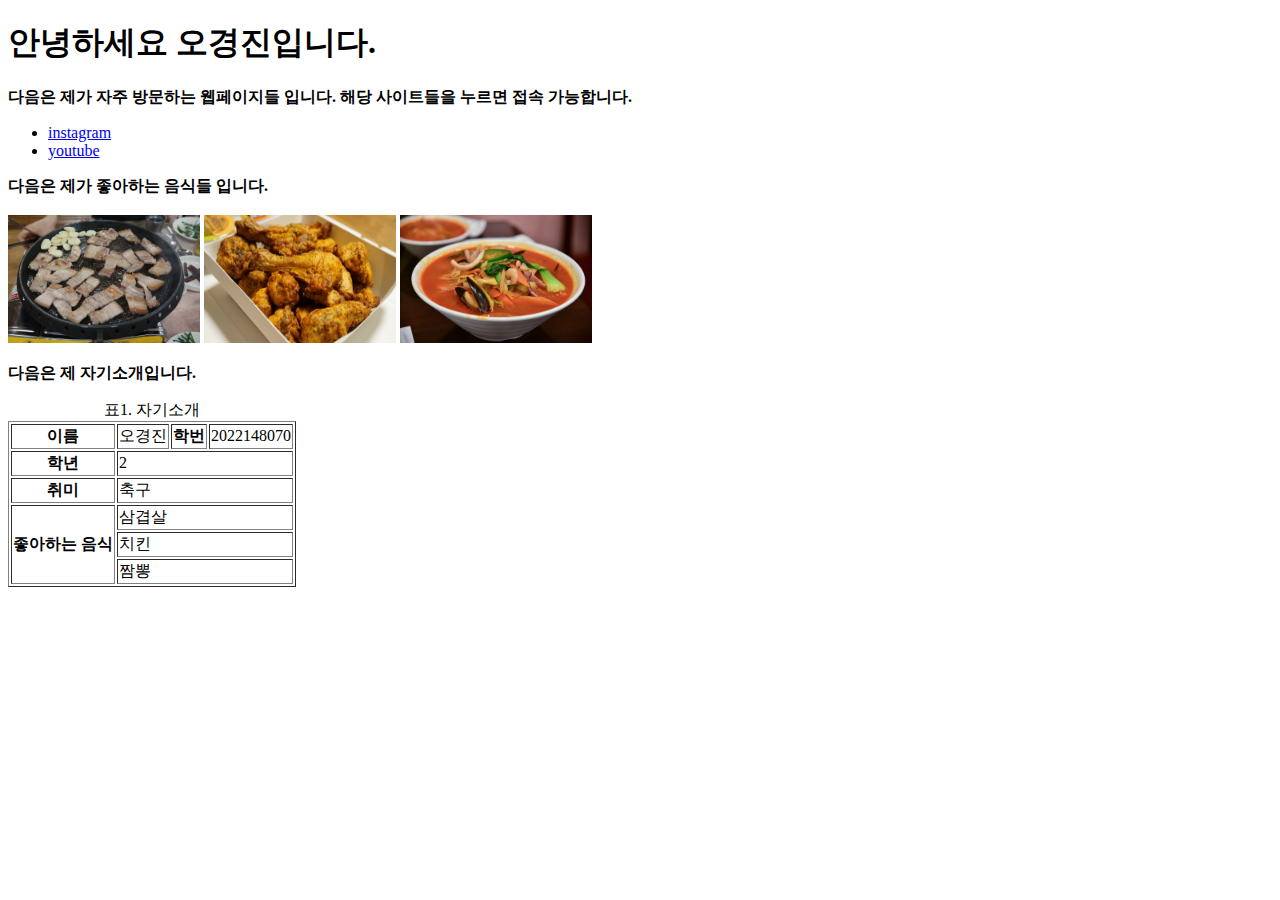
<file: LAB1/index.html>
<!DOCTYPE html>
<html>
    <head>
        <title>index</title>
    </head>

    <body>
        <h1>안녕하세요 오경진입니다.</h1>
        <p>
            <strong>다음은 제가 자주 방문하는 웹페이지들 입니다. 해당 사이트들을 누르면 접속 가능합니다.</strong><br>
            <ul>
                <li><a href = "https://www.instagram.com/">instagram</a></li>
                <li><a href = "https://www.youtube.com/">youtube</a></li>
            </ul>
        </p>

        <p>
            <strong>다음은 제가 좋아하는 음식들 입니다.</strong><br><br>
            <img src = "삼겹살.jpg" alt = "삼겹살" width = "192" height = "128">
            <img src = "치킨.jpg" alt = "치킨" width = "192" height = "128">
            <img src = "짬뽕.jpg" alt = "짬뽕" width = "192" height = "128"><br>
        </p>

        <p>
            <strong>다음은 제 자기소개입니다.</strong><br>
            <table border = "1">
                <caption>표1. 자기소개</caption>
                <thead>
                    <tr>
                        <th>이름</th>
                        <td>오경진</td>
                        <th>학번</th>
                        <td>2022148070</td>
                    </tr>
                </thead>

                <tbody>
                    <tr>
                        <th>학년</th>
                        <td colspan = "4">2</td>
                    </tr>
                    <tr>
                        <th>취미</th>
                        <td colspan = "4">축구</td>
                    </tr>
                    <tr>
                        <th rowspan = "3">좋아하는 음식</th>
                        <td colspan = "4">삼겹살</td>
                    </tr>
                    <tr><td colspan = "4">치킨</td></tr>
                    <tr><td colspan = "4">짬뽕</td></tr>
                </tbody>
            </table>
        </p>
    </body>
</html>
</file>
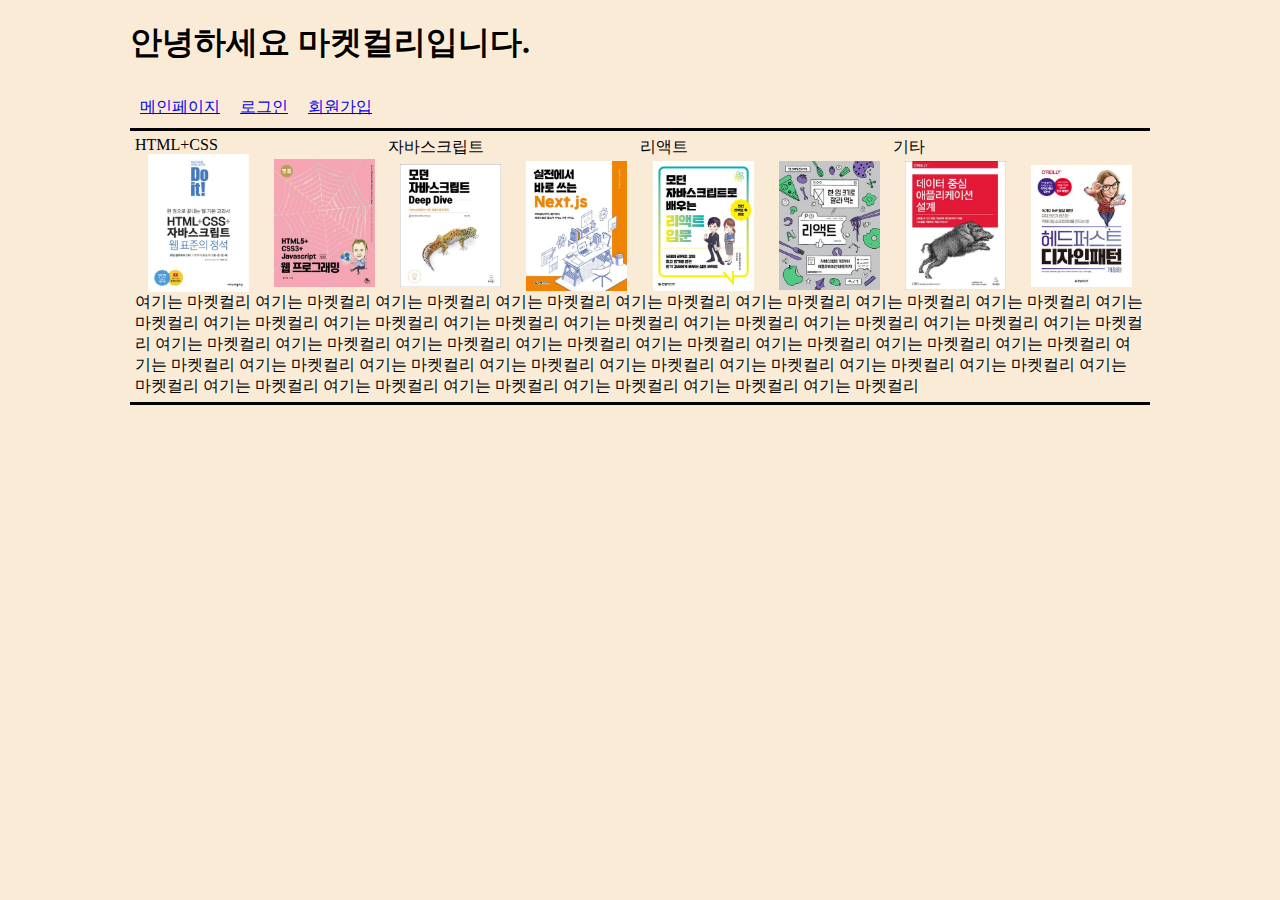
<file: LAB3/index.html>
<!DOCTYPE html>
<html>
    <head>
        <title>index</title>
        <link rel = "stylesheet" type = "text/css" href = "main.css">
    </head>
    <body>
        <header>
            <div><h1><span  class = "title">안녕하세요 마켓컬리입니다.</span></h1></div>
        </header>
        <nav>
            <div class = "flex-container">
                <div class = "navbar">
                    <a href = "index.html">메인페이지</a>
                    <a href = "login.html">로그인</a>
                    <a href = "signup.html">회원가입</a>
                </div>
            </div>
        </nav>
        <section>
            <div class = "flex-container">
                <div class = "flex-container main1">
                    <div class = "flex-container main2">
                        <div class = "flex-container main3">
                            HTML+CSS
                            <div class = "flex-container main4">
                                <div class = "goods">
                                    <img src = "Do it! HTML+CSS+자바스크립트 웹 표준의 정석.jpg" alt = "Do it! HTML+CSS+자바스크립트 웹 표준의 정석">
                                    <div class = "text">Do it! HTML+CSS+자바스크립트 웹 표준의 정석</div>
                                </div>
                                <div class = "goods">
                                    <img src = "명품 HTML5+CSS3+Javascript 웹 프로그래밍.jpg" alt = "명품 HTML5+CSS3+Javascript 웹 프로그래밍">
                                    <div class = "text">명품 HTML5+CSS3+Javascript 웹 프로그래밍</div>
                                </div>
                            </div>
                        </div>
                        <div class = "flex-container main3">
                            자바스크립트
                            <div class = "flex-container main4">
                                <div class = "goods">
                                    <img src = "모던 자바스크립트 Deep Dive.jpg" alt = "모던 자바스크립트 Deep Dive">
                                    <div class = "text">모던 자바스크립트 Deep Dive</div>
                                </div>
                                <div class = "goods">
                                    <img src = "실전에서 바로 쓰는 Next.js.jpg" alt = "실전에서 바로 쓰는 Next.js">
                                    <div class = "text">실전에서 바로 쓰는 Next.js</div>
                                </div>
                            </div>
                        </div>
                    </div>
                    <div class = "flex-container main2">
                        <div class = "flex-container main3">
                            리액트
                            <div class = "flex-container main4">
                                <div class = "goods">
                                    <img src = "모던 자바스크립트로 배우는 리액트 입문.jpg" alt = "모던 자바스크립트로 배우는 리액트 입문">
                                    <div class = "text">모던 자바스크립트로 배우는 리액트 입문</div>
                                </div>
                                <div class = "goods">
                                    <img src = "한 입 크기로 잘라 먹는 리액트.jpg" alt = "한 입 크기로 잘라 먹는 리액트">
                                    <div class = "text">한 입 크기로 잘라 먹는 리액트</div>
                                </div>
                            </div>
                        </div>
                        <div class = "flex-container main3">
                            기타
                            <div class = "flex-container main4">
                                <div class = "goods">
                                    <img src = "데이터 중심 애플리케이션 설계.jpg" alt = "데이터 중심 애플리케이션 설계">
                                    <div class = "text">데이터 중심 애플리케이션 설계</div>
                                </div>
                                <div class = "goods">
                                    <img src = "헤드 퍼스트 디자인 패턴.jpg" alt = "헤드 퍼스트 디자인 패턴">
                                    <div class = "text">헤드 퍼스트 디자인 패턴</div>
                                </div>
                            </div>
                        </div>
                    </div>
                </div>
                <div class = "flex-container">
                    여기는 마켓컬리 여기는 마켓컬리 여기는 마켓컬리 여기는 마켓컬리 여기는 마켓컬리
                    여기는 마켓컬리 여기는 마켓컬리 여기는 마켓컬리 여기는 마켓컬리 여기는 마켓컬리
                    여기는 마켓컬리 여기는 마켓컬리 여기는 마켓컬리 여기는 마켓컬리 여기는 마켓컬리
                    여기는 마켓컬리 여기는 마켓컬리 여기는 마켓컬리 여기는 마켓컬리 여기는 마켓컬리
                    여기는 마켓컬리 여기는 마켓컬리 여기는 마켓컬리 여기는 마켓컬리 여기는 마켓컬리
                    여기는 마켓컬리 여기는 마켓컬리 여기는 마켓컬리 여기는 마켓컬리 여기는 마켓컬리
                    여기는 마켓컬리 여기는 마켓컬리 여기는 마켓컬리 여기는 마켓컬리 여기는 마켓컬리
                    여기는 마켓컬리 여기는 마켓컬리 여기는 마켓컬리 여기는 마켓컬리 여기는 마켓컬리
                </div>
            </div>
        </section>
    </body>
</html>
</file>
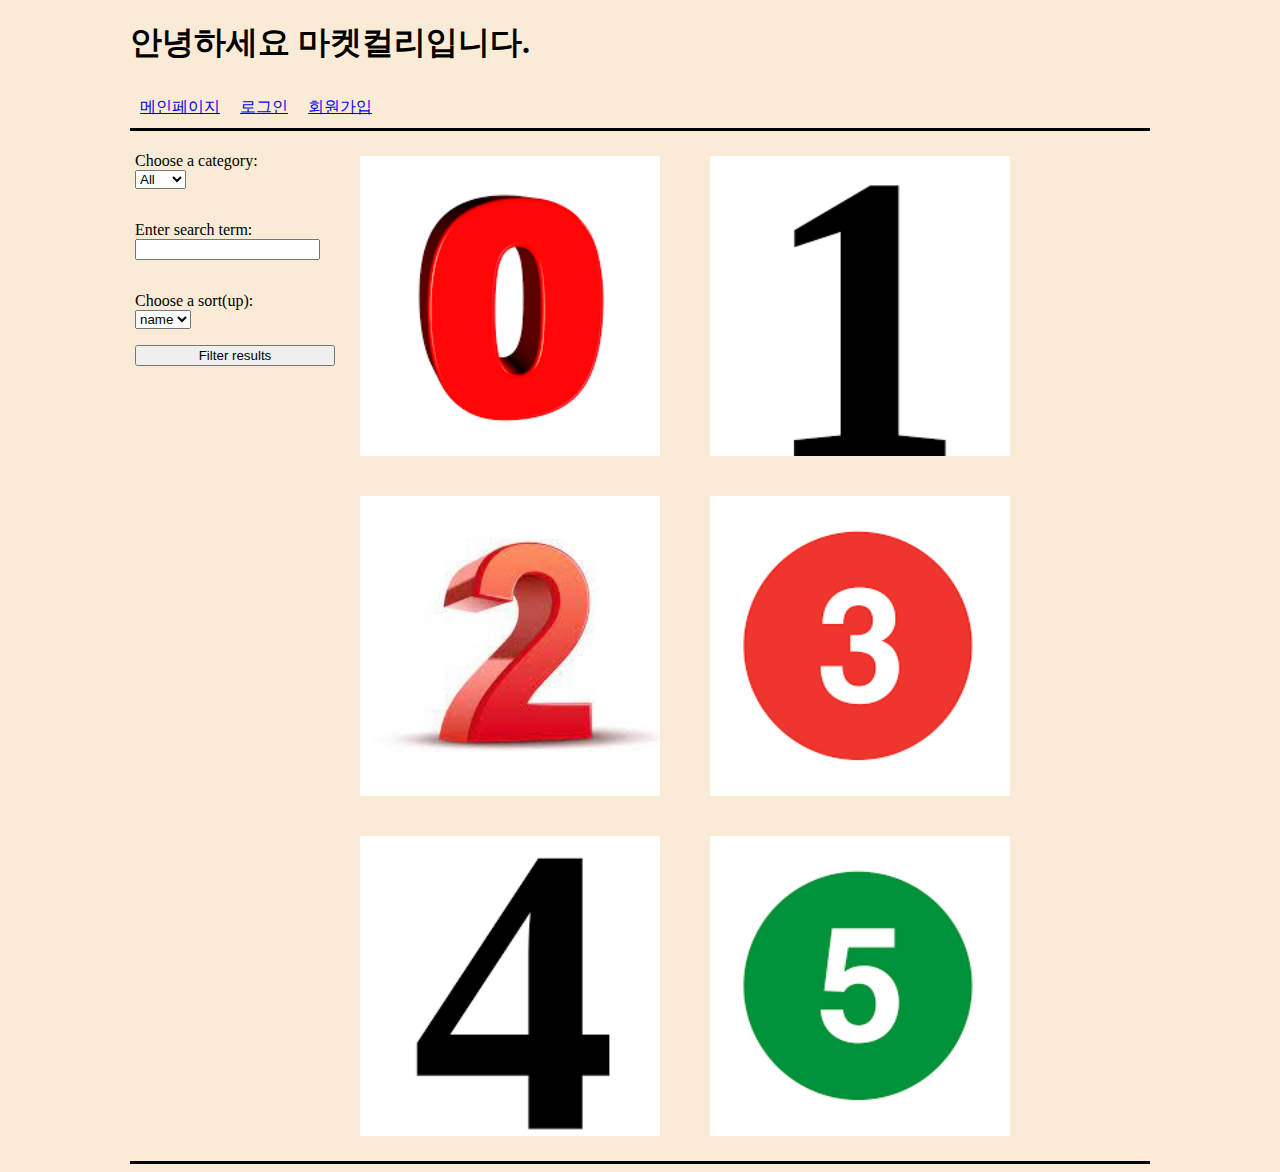
<file: LAB4/index.html>
<!DOCTYPE html>
<html>

<head>
    <title>index</title>
    <link rel="stylesheet" type="text/css" href="main.css">
</head>

<body>
    <header>
        <div>
            <h1>안녕하세요 마켓컬리입니다.</h1>
        </div>
    </header>
    <nav>
        <div class="navbar">
            <a href="index.html">메인페이지</a>
            <a href="login.html">로그인</a>
            <a href="signup.html">회원가입</a>
        </div>
    </nav>
    <section class="flex-container-row">
        <div class="flex-container-column" id="search">
            <p>
                <label>Choose a category:<br />
                    <select id="category">
                        <option selected>All</option>
                        <option>even</option>
                        <option>odd</option>
                    </select>
                </label>
            </p>
            <p>
                <label>Enter search term:<br />
                    <input type="text" id="term">
                </label>
            </p>
            <p>
                <label>Choose a sort(up):<br />
                    <select id="sort">
                        <option selected>name</option>
                        <option>price</option>
                    </select>
                </label>
            </p>
            <input type="submit" value="Filter results" id="searchbutton" />
        </div>
        <div class="flex-container-row" id="products"></div>
    </section>

    <script>
        fetch('product.json')
            .then(response => response.json())
            .then(json => main(json));

        function main(data) {
            let products = data;
            const productsContainer = document.getElementById("products");

            function createProductElement(product) {
                let productDiv = document.createElement('div');
                let productImg = document.createElement('img');

                productDiv.className = 'item';
                productDiv.id = 'item ' + product.name;
                productDiv.addEventListener('click', showContents);

                productImg.id = 'image' + product.name;
                productImg.src = product.img;

                productDiv.appendChild(productImg);

                return productDiv;
            }

            function showInit(products) {
                for (let i = 0; i < products.length; i++) {
                    if (i < 6) {
                        let productElement = createProductElement(products[i]);
                        productsContainer.appendChild(productElement);
                    }
                }
            }

            function onScrollHandler() {
                if (window.innerHeight + window.scrollY >= document.body.offsetHeight) {
                    let elemNum = productsContainer.childElementCount;
                    let newProducts = products.slice(elemNum);
                    for (let i = 0; i < newProducts.length; i++) {
                        if (i < 2) {
                            let productElement = createProductElement(newProducts[i]);
                            productsContainer.appendChild(productElement);
                        }
                    }
                }
            }

            function filtering(e) {
                e.preventDefault();
                products = [];
                const category = document.getElementById("category").value;
                const keyword = document.getElementById("term").value;
                const sortOption = document.getElementById("sort").value;

                if (category == "All") {
                    if (keyword === null)
                        products = data;
                    else {
                        for (let i = 0; i < data.length; i++)
                            if (data[i].name.includes(keyword))
                                products.push(data[i]);
                    }
                } else {
                    if (keyword === null) {
                        for (let i = 0; i < data.length; i++)
                            if (data[i].type == category)
                                products.push(data[i]);
                    } else {
                        for (let i = 0; i < data.length; i++)
                            if (data[i].type == category && data[i].name.includes(keyword))
                                products.push(data[i]);
                    }
                }

                if (sortOption == "price")
                    products.sort(function (a, b) {
                        if (Number(a.price) > Number(b.price)) return 1;
                        if (Number(a.price) === Number(b.price)) return 0;
                        if (Number(a.price) < Number(b.price)) return -1;
                    });
                else
                    products.sort(function (a, b) {
                        if (Number(a.name) > Number(b.name)) return 1;
                        if (Number(a.name) === Number(b.name)) return 0;
                        if (Number(a.name) < Number(b.name)) return -1;
                    });

                while (productsContainer.hasChildNodes())
                    productsContainer.removeChild(productsContainer.firstChild);
                showInit(products);
            }

            showInit(data);
            document.getElementById("searchbutton").onclick = filtering;
            window.onscroll = onScrollHandler;

            function showContents(e) {
                let productName = e.currentTarget.id.substr(5);
                if (document.getElementById('image' + productName).style.opacity != 0.4) {
                    for (let i = 0; i < data.length; i++) {
                        if (productName == data[i].name) {
                            document.getElementById('image' + productName).style.opacity = 0.4;
                            let productInfo = document.createElement('p');
                            productInfo.innerHTML = "이름: " + data[i].name + " <br>가격: " + data[i].price + "원";
                            document.getElementById('item ' + productName).appendChild(productInfo);
                            productInfo.style.textAlign = "center";
                            productInfo.style.position = "relative";
                            productInfo.style.top = "-60%";
                            productInfo.style.fontSize = "20px";
                            productInfo.style.fontWeight = "bold";
                            break;
                        }
                    }
                }
            }
        }
    </script>

</body>

</html>
</file>
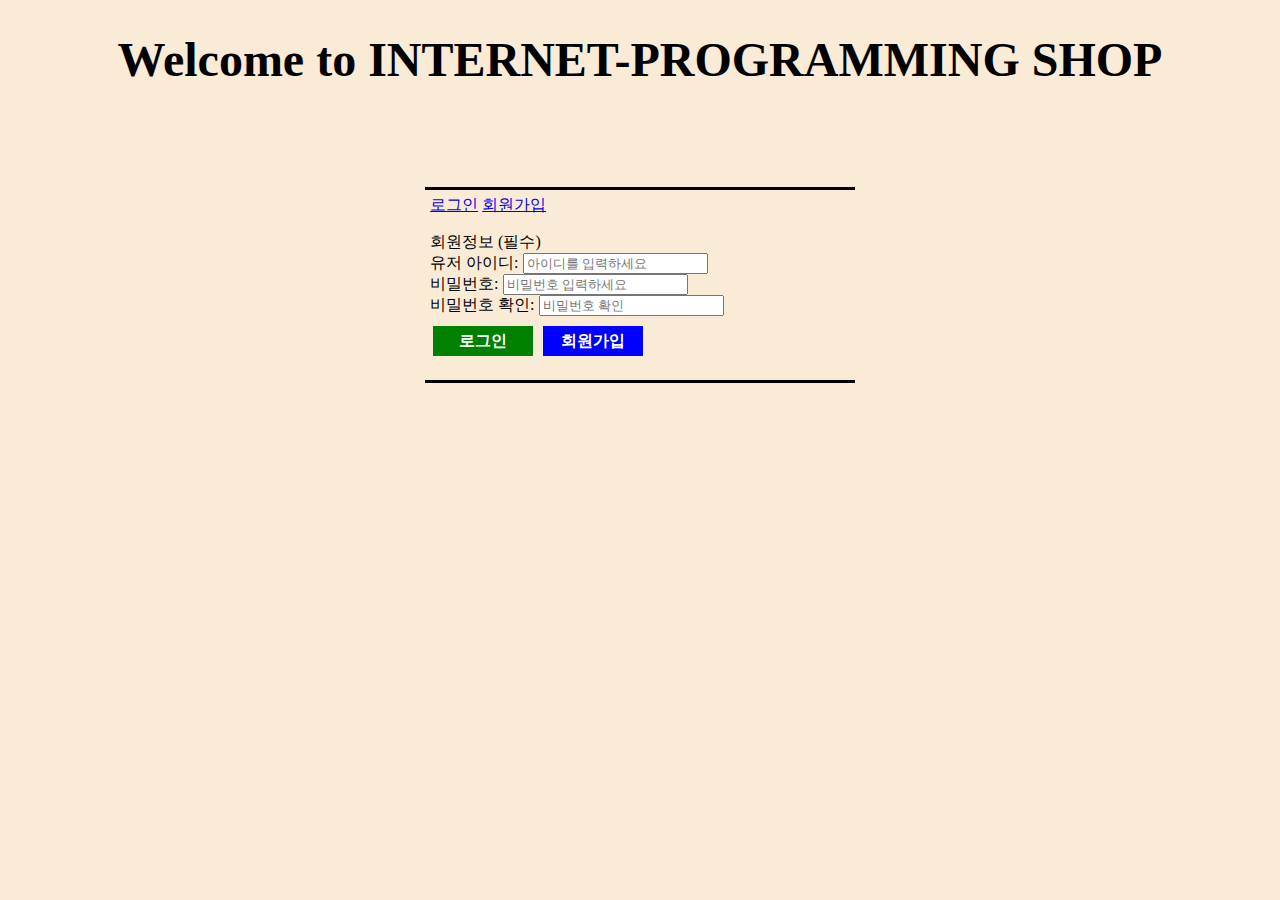
<file: LAB2/login.html>
<!DOCTYPE html>
<html>
    <head>
        <title>signup</title>
        <link rel = "stylesheet" type = "text/css" href = "main.css">
    </head>

    <body>
        <h1 class = "title">Welcome to INTERNET-PROGRAMMING SHOP</h1>
        <p>
            <form class = "center" method = "post" action = "http://www.example.com">
                <a href="login.html">로그인</a>
                <a href = "signup.html">회원가입</a><br/>
                <p>
                    회원정보 (필수)<br/>
                    <label>
                        유저 아이디:
                        <input type = "email" name = "email" placeholder = "아이디를 입력하세요" required>
                    </label><br/>
                    <label>
                        비밀번호:
                        <input type = "password" name = "password" placeholder = "비밀번호 입력하세요" required>
                    </label><br/>
                    <label>
                        비밀번호 확인:
                        <input type = "password" name = "passwordcheck" placeholder = "비밀번호 확인" required>
                    </label><br/>
                    <input class = "greenbutton" type = "submit" value = "로그인">
                    <input class = "bluebutton" type = "reset" value = "회원가입">
                </p>
            </form>
        </p>
    </body>
</html>
</file>
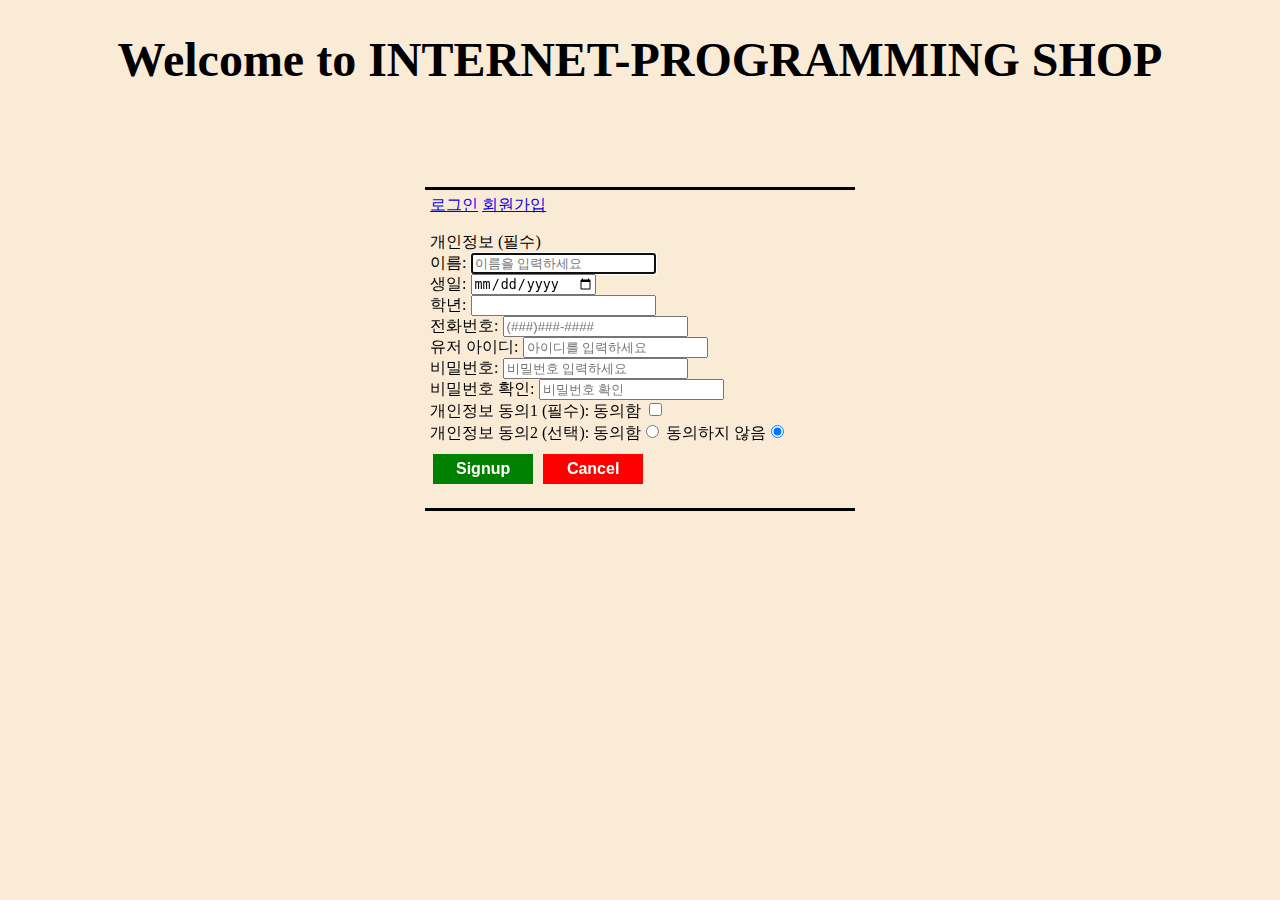
<file: LAB2/signup.html>
<!DOCTYPE html>
<html>
    <head>
        <title>signup</title>
        <link rel = "stylesheet" type = "text/css" href = "main.css">
    </head>

    <body>
        <h1 class = "title">Welcome to INTERNET-PROGRAMMING SHOP</h1>
        <p>
            <form class = "center" method = "post" action = "http://www.example.com">
                <a href="login.html">로그인</a>
                <a href = "signup.html">회원가입</a><br/>
                <p>
                    개인정보 (필수)<br/>
                    <label>
                        이름:
                        <input type = "text" name = "name" autofocus placeholder = "이름을 입력하세요" required autocomplete = "off">
                        </label><br/>
                    <label>
                        생일:
                        <input type = "date" name = "birth">
                    </label><br/>
                    <label>
                        학년:
                        <input type = "number" name = "grade" autocomplete = "off" min = "1" step = "0.5">
                    </label><br/>
                    <label>
                        전화번호:
                        <input type = "tel" name = "phone" placeholder = "(###)###-####" autocomplete = "on" pattern = "\(\d{3}\)\d{3}-\d{4}">
                    </label><br/>
                    <label>
                        유저 아이디:
                        <input type = "text" name = "id" placeholder = "아이디를 입력하세요" required>
                    </label><br/>
                    <label>
                        비밀번호:
                        <input type = "password" name = "password" placeholder = "비밀번호 입력하세요" required>
                    </label><br/>
                    <label>
                        비밀번호 확인:
                        <input type = "password" name = "passwordcheck" placeholder = "비밀번호 확인" required>
                    </label><br/>
                    <label>
                        개인정보 동의1 (필수): 동의함 
                        <input type = "checkbox" required>
                    </label><br/>
                    <label>
                        개인정보 동의2 (선택): 
                        동의함<input type = "radio" name = "allow" value = "yes">
                        동의하지 않음<input type = "radio" name = "allow" value = "no" checked>
                    </label><br/>
                    <input class = "greenbutton" type = "submit" value = "Signup">
                    <input class = "redbutton" type = "reset" value = "Cancel">
                </p>
            </form>
        </p>
    </body>
</html>
</file>
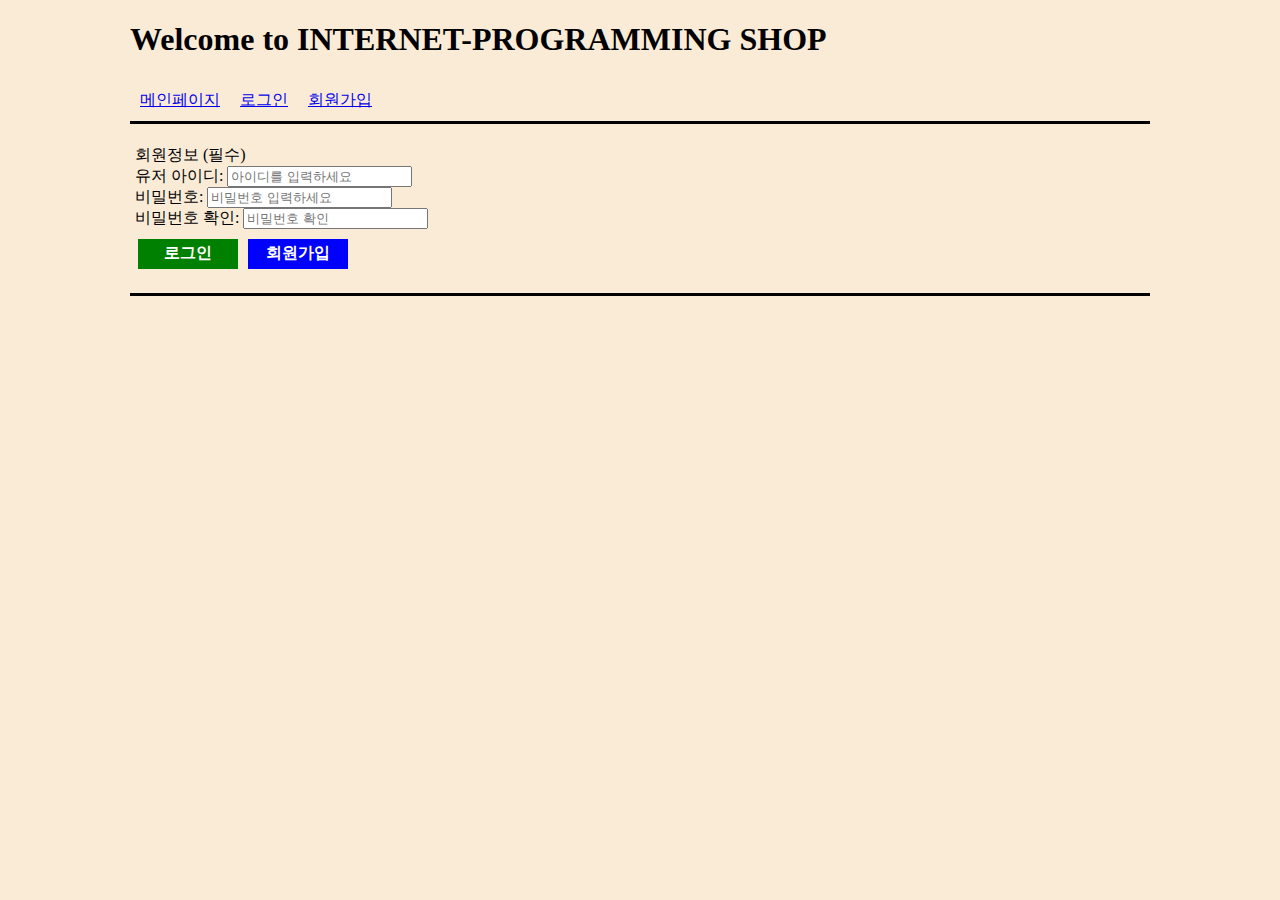
<file: LAB3/login.html>
<!DOCTYPE html>
<html>
    <head>
        <title>login</title>
        <link rel = "stylesheet" type = "text/css" href = "main.css">
    </head>

    <body>
        <h1>Welcome to INTERNET-PROGRAMMING SHOP</h1>
        <nav>
            <div class = "flex-container">
                <div class = "navbar">
                    <a href = "index.html">메인페이지</a>
                    <a href = "login.html">로그인</a>
                    <a href = "signup.html">회원가입</a>
                </div>
            </div>
        </nav>
        <section>
            <form class = "main" method = "post" action = "http://www.example.com">
                <p>
                    회원정보 (필수)<br/>
                    <label>
                        유저 아이디:
                        <input type = "email" name = "email" placeholder = "아이디를 입력하세요" required>
                    </label><br/>
                    <label>
                        비밀번호:
                        <input type = "password" name = "password" placeholder = "비밀번호 입력하세요" required>
                    </label><br/>
                    <label>
                        비밀번호 확인:
                        <input type = "password" name = "passwordcheck" placeholder = "비밀번호 확인" required>
                    </label><br/>
                    <input class = "greenbutton" type = "submit" value = "로그인">
                    <input class = "bluebutton" type = "reset" value = "회원가입">
                </p>
            </form>
        </section>
    </body>
</html>
</file>
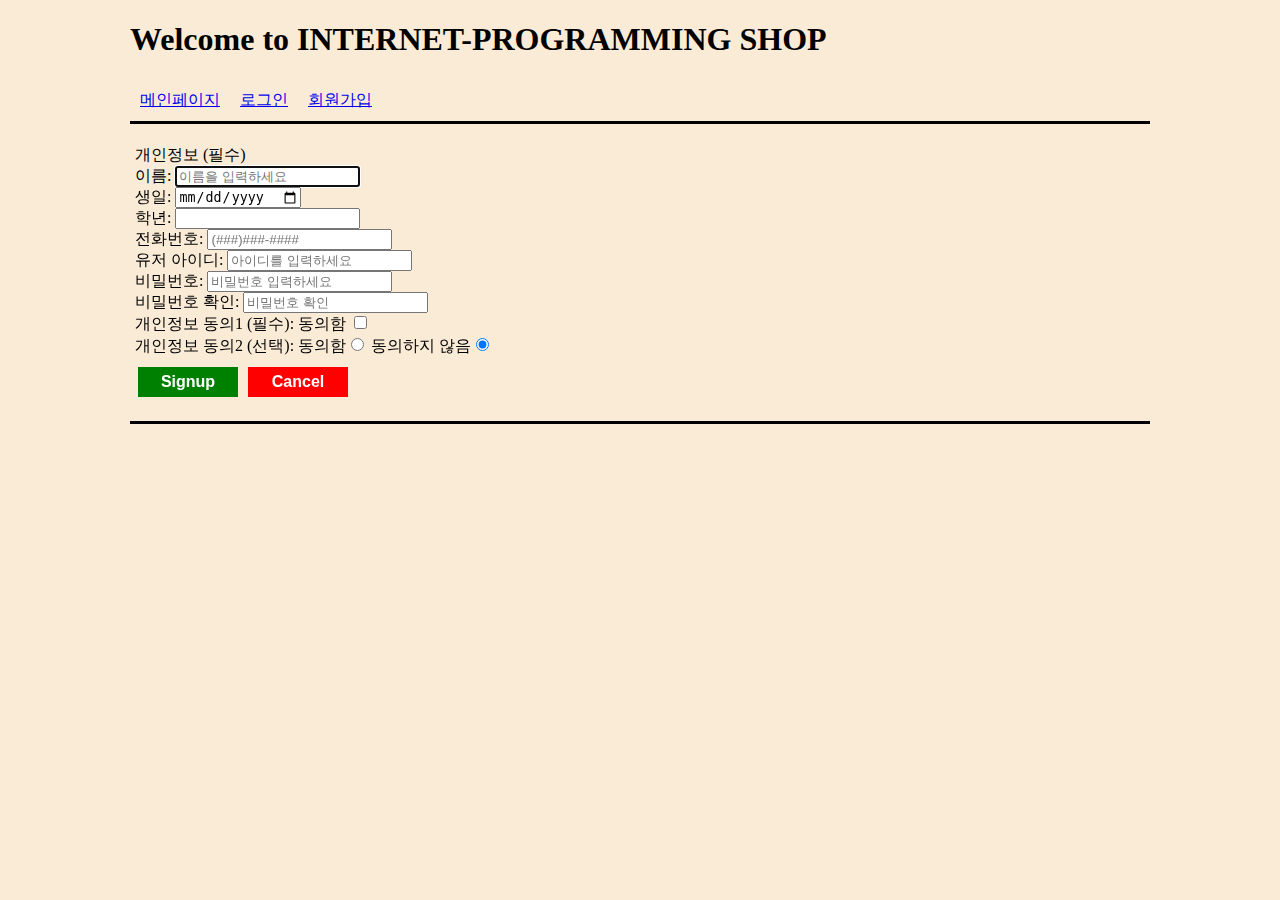
<file: LAB3/signup.html>
<!DOCTYPE html>
<html>
    <head>
        <title>signup</title>
        <link rel = "stylesheet" type = "text/css" href = "main.css">
    </head>

    <body>
        <h1>Welcome to INTERNET-PROGRAMMING SHOP</h1>
        <nav>
            <div class = "flex-container">
                <div class = "navbar">
                    <a href = "index.html">메인페이지</a>
                    <a href = "login.html">로그인</a>
                    <a href = "signup.html">회원가입</a>
                </div>
            </div>
        </nav>
        <section>
            <form method = "post" action = "http://www.example.com">
                <p>
                    개인정보 (필수)<br/>
                    <label>
                        이름:
                        <input type = "text" name = "name" autofocus placeholder = "이름을 입력하세요" required autocomplete = "off">
                        </label><br/>
                    <label>
                        생일:
                        <input type = "date" name = "birth">
                    </label><br/>
                    <label>
                        학년:
                        <input type = "number" name = "grade" autocomplete = "off" min = "1" step = "0.5">
                    </label><br/>
                    <label>
                        전화번호:
                        <input type = "tel" name = "phone" placeholder = "(###)###-####" autocomplete = "on" pattern = "\(\d{3}\)\d{3}-\d{4}">
                    </label><br/>
                    <label>
                        유저 아이디:
                        <input type = "text" name = "id" placeholder = "아이디를 입력하세요" required>
                    </label><br/>
                    <label>
                        비밀번호:
                        <input type = "password" name = "password" placeholder = "비밀번호 입력하세요" required>
                    </label><br/>
                    <label>
                        비밀번호 확인:
                        <input type = "password" name = "passwordcheck" placeholder = "비밀번호 확인" required>
                    </label><br/>
                    <label>
                        개인정보 동의1 (필수): 동의함 
                        <input type = "checkbox" required>
                    </label><br/>
                    <label>
                        개인정보 동의2 (선택): 
                        동의함<input type = "radio" name = "allow" value = "yes">
                        동의하지 않음<input type = "radio" name = "allow" value = "no" checked>
                    </label><br/>
                    <input class = "greenbutton" type = "submit" value = "Signup">
                    <input class = "redbutton" type = "reset" value = "Cancel">
                </p>
            </form>
        </section>
    </body>
</html>
</file>
<file: LAB3/main.css>
@charset "utf-8";

body {
    background-color: antiquewhite;
    width: min(100%, 1020px);
    margin-left: auto;
    margin-right: auto;
}

img {
    width: 80%;
    height: auto;
    margin: auto;
    transition: 2s;
}

section {
    border-width: medium;
    border-color: black;
    border-style: solid none;
    padding: 5px;
}

.bluebutton, .greenbutton, .redbutton {
    width: 100px;
    height: 30px;

    font-size: medium;
    font-weight: bold;
    color:white;

    margin: 10px 3px 3px 3px;
    border: none;
}
.greenbutton {background-color:green;}
.redbutton {background-color: red;}
.bluebutton {background-color: blue;}

.title {
    position: relative;
    animation-name: sliding;
    animation-duration: 2s;
}

.flex-container {
    display: flex;
    flex-direction: column;
    justify-content: space-around;
    flex-wrap: unwrap;
}

.navbar {
    display: flex;
    flex-direction: row;
}

.navbar a {margin: 10px;}

.goods {
    display: flex;
    flex-direction: flex;
    position: relative;
}

.text {
    position: absolute;
    opacity: 0;
    font-size: 0.1em;
    text-align: center;
    color :white;
}

.main1, .main2, .main3, .main4 {
    display: flex;
    flex-direction: row;
    width: 100%;
}

.main3 {flex-direction: column;}

.goods:hover img{
    transform: scale(2);
    filter:brightness(0.4);
}

.goods:hover .text{
    top: 50%;
    opacity: 1;
}

@keyframes sliding{
    from {left: 1020px;}
    to {left: 0px;}
}

@media (max-width: 480px) {
    .main1 {
        display: flex;
        flex-direction: column;
    }

    .main2 {
        display:flex;
        flex-direction: column;
    }
}

@media (min-width: 481px) and (max-width: 800px) {
    .main1 {
        display: flex;
        flex-direction: column;
    }
}
</file>
<file: LAB4/main.css>
@charset "utf-8";

body {
    background-color: antiquewhite;
    width: min(100%, 1020px);
    margin-left: auto;
    margin-right: auto;
}

section {
    border-width: medium;
    border-color: black;
    border-style: solid none;
    padding: 5px;
}

.bluebutton,
.greenbutton,
.redbutton {
    width: 100px;
    height: 30px;

    font-size: medium;
    font-weight: bold;
    color: white;

    margin: 10px 3px 3px 3px;
    border: none;
}

.greenbutton {
    background-color: green;
}

.redbutton {
    background-color: red;
}

.bluebutton {
    background-color: blue;
}

.flex-container-row {
    display: flex;
    flex-direction: row;
}

.flex-container-column {
    display: flex;
    flex-direction: column;
}

#products {
    flex-wrap: wrap;
    justify-content: space-around;
}

.navbar {
    display: flex;
    flex-direction: row;
}

.navbar a {
    margin: 10px;
}

#search {
    width: 200px;
}

#products {
    width: 700px;
}

img {
    width: 100%;
    height: 100%;
}

.item {
    width:300px;
    height:300px;
    margin: 20px;
}
</file>
<file: LAB2/main.css>
@charset "utf-8";



body {
    background-color: antiquewhite;
}

.title {
    width: 100%;

    text-align: center;
    font-size: xxx-large;
    font-family: 'Times New Roman', Times, serif;
}

.center {
    margin: 100px 33%;
    border-width: medium;
    border-color: black;
    border-style: solid none;
    padding: 5px;
}

.greenbutton {
    background-color:green;
    width: 100px;
    height: 30px;

    font-size: medium;
    font-weight: bold;
    color:white;

    margin: 10px 3px 3px 3px;
    border: none;

}

.redbutton {
    background-color: red;
    width: 100px;
    height: 30px;

    font-size: medium;
    font-weight: bold;
    color:white;

    margin: 10px 3px 3px 3px;
    border: none;
}

.bluebutton {
    background-color: blue;
    width: 100px;
    height: 30px;

    font-size: medium;
    font-weight: bold;
    color:white;

    margin: 10px 3px 3px 3px;
    border: none;
}
</file>
